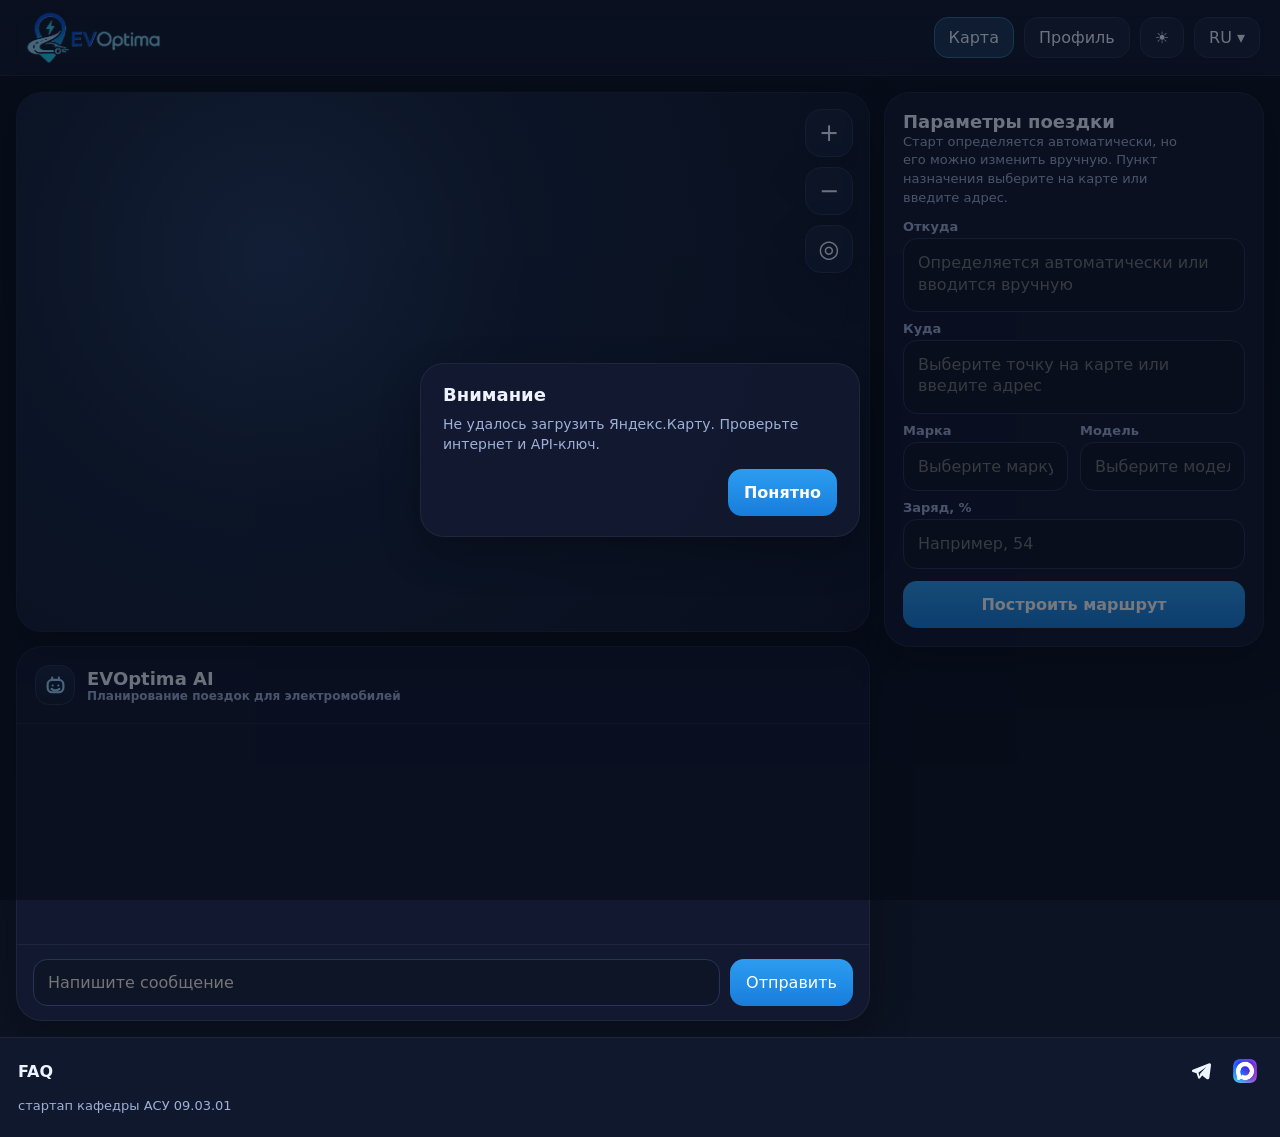
<file: frontend/index.html>
<!DOCTYPE html>
<html lang="ru">
<head>
  <meta charset="UTF-8" />
  <meta name="viewport" content="width=device-width, initial-scale=1.0" />
  <meta http-equiv="Cache-Control" content="no-cache, no-store, must-revalidate" />
  <meta http-equiv="Pragma" content="no-cache" />
  <meta http-equiv="Expires" content="0" />
  <link rel="icon" href="favicon.ico?v=EVOPTIMA-V22-2026-04-30" sizes="any" />
  <title>EVOptima</title>
  <link rel="stylesheet" href="styles.css?v=EVOPTIMA-V22-2026-04-30" />
</head>
<body>
<div class="app">
  <header>
    <div class="brand" aria-label="EVOptima">
      <img class="brand-logo" src="logotip.png" alt="EVOptima" />
    </div>
    <div class="top-actions">
      <button class="nav-btn" id="navMapBtn">Карта</button>
      <button class="nav-btn" id="navProfileBtn">Профиль</button>
      <button class="theme-btn" id="themeBtn" aria-label="Тема">☀️</button>
      <div class="lang-wrap">
        <button class="lang-btn" id="langBtn">RU ▾</button>
        <div class="lang-menu" id="langMenu">
          <button class="menu-item" type="button" data-lang="RU">Русский</button>
          <button class="menu-item" type="button" data-lang="EN">English</button>
          <button class="menu-item" type="button" data-lang="DE">Deutsch</button>
        </div>
      </div>
    </div>
  </header>

  <main>
    <section class="view" id="mapView">
      <div class="route-layout">
        <section class="shell map-shell">
          <div id="map"></div>
          <div class="map-ui">
            <button class="map-control" id="zoomInBtn" type="button">+</button>
            <button class="map-control" id="zoomOutBtn" type="button">−</button>
            <button class="map-control" id="geoBtn" type="button" title="Геопозиция">◎</button>
          </div>
        </section>

        <section class="shell chat-bottom">
          <div class="chat-header">
            <div class="bot-icon" aria-hidden="true">
              <svg viewBox="0 0 24 24" fill="none" stroke="#9ed8ff" stroke-width="1.9" stroke-linecap="round" stroke-linejoin="round">
                <rect x="5" y="7" width="14" height="11" rx="4"></rect>
                <path d="M9 7V5m6 2V5M9.5 12h.01M14.5 12h.01M8.5 15c1 .9 2.2 1.3 3.5 1.3s2.5-.4 3.5-1.3"></path>
              </svg>
            </div>
            <div>
              <div class="chat-title" id="chatTitle">EVOptima AI</div>
              <div class="brand-subtitle" id="chatSubtitle">Планирование поездок для электромобилей</div>
            </div>
          </div>
          <div class="messages" id="messages"></div>
          <div class="input-bar">
            <div class="input-wrap">
              <input id="chatInput" type="text" placeholder="Напишите сообщение" />
              <button class="send-btn" id="sendBtn" type="button">Отправить</button>
            </div>
          </div>
        </section>

        <aside class="shell route-panel">
          <div>
            <div class="route-title" id="routeTitle">Параметры поездки</div>
            <div class="route-sub" id="routeSub">Адрес отправления можно подставить автоматически или ввести вручную. Для адреса назначения можно кликнуть по карте или ввести его самостоятельно.</div>
          </div>

          <div class="field-list">
            <div class="field">
              <label for="fromInput" id="fromLabel">Откуда</label>
              <textarea id="fromInput" rows="2" placeholder="Определяется автоматически или вводится вручную"></textarea>
            </div>
            <div class="field">
              <label for="toInput" id="toLabel">Куда</label>
              <textarea id="toInput" rows="2" placeholder="Выберите точку на карте или введите адрес"></textarea>
            </div>
            <div class="field-row">
              <div class="field dropdown-wrap">
                <label id="makeLabel">Марка</label>
                <input id="makeInput" type="text" autocomplete="off" placeholder="Выберите марку" />
                <div class="dropdown-panel" id="makeDropdown">
                  <div class="dropdown-search"><input id="makeSearch" type="text" placeholder="Поиск..." /></div>
                  <div class="dropdown-items" id="makeItems"></div>
                </div>
              </div>
              <div class="field dropdown-wrap">
                <label id="modelLabel">Модель</label>
                <input id="modelInput" type="text" autocomplete="off" placeholder="Выберите модель" />
                <div class="dropdown-panel" id="modelDropdown">
                  <div class="dropdown-search"><input id="modelSearch" type="text" placeholder="Поиск..." /></div>
                  <div class="dropdown-items" id="modelItems"></div>
                </div>
              </div>
            </div>
            <div class="field">
              <label for="batteryInput" id="batteryLabel">Заряд, %</label>
              <input id="batteryInput" type="number" min="0" max="100" placeholder="Например, 54" />
            </div>
          </div>

          <button class="primary-btn" id="routeBtn" type="button">Построить маршрут</button>
          <div class="route-plan hidden" id="routePlanResult" aria-live="polite"></div>
        </aside>
      </div>

      <section class="shell chat-bottom">
        <div class="chat-header">
          <div class="bot-icon" aria-hidden="true">
            <svg viewBox="0 0 24 24" fill="none" stroke="#9ed8ff" stroke-width="1.9" stroke-linecap="round" stroke-linejoin="round">
              <rect x="5" y="7" width="14" height="11" rx="4"></rect>
              <path d="M9 7V5m6 2V5M9.5 12h.01M14.5 12h.01M8.5 15c1 .9 2.2 1.3 3.5 1.3s2.5-.4 3.5-1.3"></path>
            </svg>
          </div>
          <div>
            <div class="chat-title" id="chatTitle">EVOptima AI</div>
            <div class="brand-subtitle" id="chatSubtitle">Планирование поездок для электромобилей</div>
          </div>
        </div>
        <div class="messages" id="messages"></div>
        <div class="input-bar">
          <div class="input-wrap">
            <input id="chatInput" type="text" placeholder="Напишите сообщение" />
            <button class="send-btn" id="sendBtn" type="button">Отправить</button>
          </div>
        </div>
      </section>
    </section>

    <section class="view" id="profileView">
      <div class="shell profile-shell">
        <div class="profile-top">
          <div class="card">
            <div class="profile-hero">
              <div class="avatar-wrap" id="avatarWrap" style="display:none">
                <div class="profile-avatar" id="profileAvatar">EV</div>
                <button class="mini-btn" id="editPhotoBtn" type="button">Изменить фото</button>
                <input type="file" id="photoInput" accept="image/*" class="hidden" />
              </div>
              <div class="profile-user-meta">
                <div id="loggedOutBox">
                  <div class="nick" id="profileTitle">Профиль</div>
                  <div class="mail" id="profileIntro"></div>
                  <button class="login-btn" id="loginBtn" type="button">Войти в аккаунт</button>
                </div>
                <div id="loggedInBox" style="display:none">
                  <div class="name-row">
                    <div class="nick" id="profileNick">EVOptima</div>
                    <button class="mini-btn icon-only" id="editNameBtn" type="button" title="Изменить имя">
                      <svg viewBox="0 0 24 24" fill="none" stroke="currentColor" stroke-width="2"><path d="M12 20h9"/><path d="M16.5 3.5a2.1 2.1 0 0 1 3 3L7 19l-4 1 1-4 12.5-12.5Z"/></svg>
                    </button>
                  </div>
                  <div class="mail" id="profileMail"></div>
                  <div class="name-edit" id="nameEditRow">
                    <input id="nameInput" type="text" placeholder="Новое имя" />
                    <button class="mini-btn" id="saveNameBtn" type="button">Сохранить</button>
                  </div>
                  <button class="login-btn" id="logoutBtn" type="button">Выйти из аккаунта</button>
                </div>
              </div>
            </div>
          </div>

          <div class="card">
            <h3 id="statsTitle">Статистика пользователей</h3>
            <div class="stats-list">
              <div class="stat-row"><span id="statsUsersLabel">Активных пользователей за месяц</span><strong>1 248</strong></div>
              <div class="stat-row"><span id="statsTripsLabel">Среднее число поездок в неделю</span><strong>5,6</strong></div>
              <div class="stat-row"><span id="statsMapLabel">Планирование через карту</span><strong>78%</strong></div>
              <div class="stat-row"><span id="statsBatteryLabel">Средняя экономия заряда на маршруте</span><strong>12%</strong></div>
            </div>
          </div>
        </div>

        <div class="profile-grid">
          <div class="card">
            <h3 id="subscriptionTitleCard">Подписка</h3>
            <div class="meta" id="subscriptionMeta">У вас есть 5 пробных запросов</div>
            <div style="margin-top:12px"><button class="primary-btn" id="buySubscriptionBtn" type="button">Купить подписку</button></div>
          </div>
          <div class="card">
            <h3 id="historyTitle">История поездок</h3>
            <div class="history-box" id="tripHistoryBox"><div class="empty" id="tripHistory">История поездок пуста.</div></div>
          </div>
        </div>
      </div>
    </section>
  </main>

  <footer>
    <div class="faq-line">
      <button class="faq-toggle" id="faqToggle" type="button">FAQ</button>
      <div class="social-links">
        <a class="social-link" href="https://t.me/+u80NjDQpId01M2Uy" target="_blank" rel="noreferrer" aria-label="Telegram" title="Telegram">
          <svg viewBox="0 0 24 24" fill="currentColor" aria-hidden="true"><path d="M21.4 4.6a1.7 1.7 0 0 0-1.8-.2L3.7 10.8a1.1 1.1 0 0 0 .1 2.1l3.8 1.3 1.5 4.7a1.1 1.1 0 0 0 1.9.4l2.2-2.7 4.4 3.3a1.7 1.7 0 0 0 2.7-1L22 6.2a1.7 1.7 0 0 0-.6-1.6ZM9.4 13.7l7.8-5.6-6.1 6.6-.2 2.8-1.5-3.8Z"/></svg>
        </a>
        <a class="social-link" href="https://max.ru/join/ZWUdfXsSpWMmJ76GHrnJQzvInmeAFR_0VvvKdfZyq0c" target="_blank" rel="noreferrer" aria-label="Max" title="Max"><img src="max-logo.jpeg" alt="Max" /></a>
      </div>
    </div>
    <div class="faq-panel" id="faqPanel"></div>
    <div class="footer-note" id="footerNote">стартап кафедры АСУ 09.03.01</div>
  </footer>
</div>

<div class="modal-overlay" id="subscriptionOverlay" aria-hidden="true">
  <div class="auth-card modal">
    <div class="route-title" id="modalSubscriptionTitle" style="margin-bottom:8px">Подписка EVOptima</div>
    <div class="route-sub" id="modalSubscriptionText" style="margin-bottom:14px">Подписка снимает лимит пробных запросов, открывает расширенные рекомендации по поездке, помогает находить зарядки и удобнее хранить историю маршрутов.</div>
    <div class="card" style="padding:14px;margin-bottom:14px">
      <div class="route-title" id="modalSubscriptionPrice" style="font-size:16px;margin-bottom:6px">499 ₽ / месяц</div>
      <div class="route-sub" id="modalSubscriptionHint">В прототипе оплата имитируется. После подтверждения подписка активируется сразу.</div>
    </div>
    <div style="display:flex;gap:10px;justify-content:flex-end;flex-wrap:wrap">
      <button class="ghost-btn" id="subscriptionLaterBtn" type="button">Позже</button>
      <button class="primary-btn" id="subscriptionPayBtn" type="button">Перейти к оплате</button>
    </div>
  </div>
</div>

<div class="modal-overlay" id="alertOverlay" aria-hidden="true">
  <div class="auth-card modal">
    <div class="route-title" id="alertTitle" style="margin-bottom:8px">Внимание</div>
    <div class="route-sub" id="alertText" style="margin-bottom:14px">Заполните обязательные поля.</div>
    <div style="display:flex;gap:10px;justify-content:flex-end;flex-wrap:wrap">
      <button class="primary-btn" id="alertOkBtn" type="button">Понятно</button>
    </div>
  </div>
</div>

<script src="script.js?v=EVOPTIMA-V22-2026-04-30"></script>
</body>
</html>
</file>
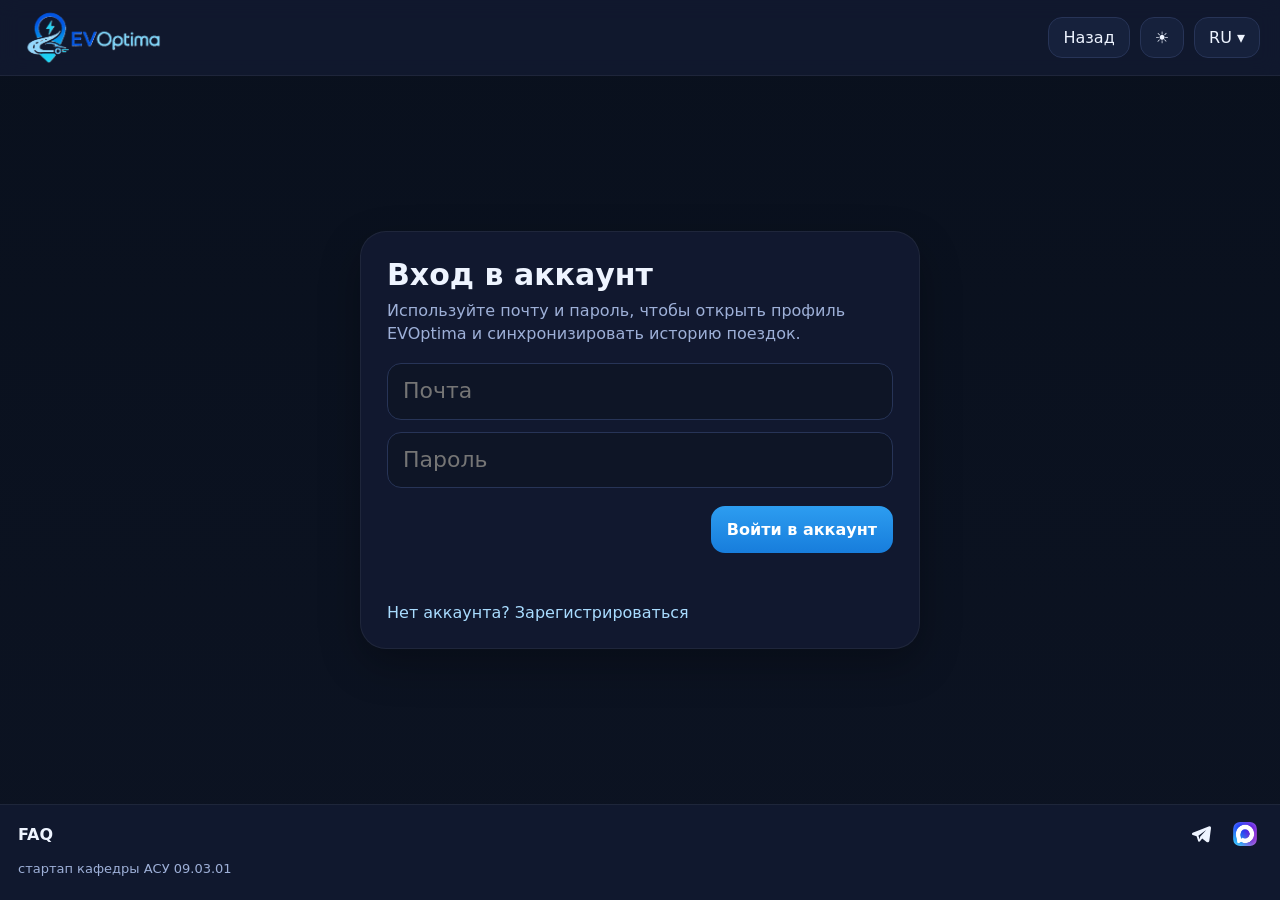
<file: frontend/login.html>
<!DOCTYPE html>
<html lang="ru">
<head>
  <meta charset="UTF-8" />
  <meta name="viewport" content="width=device-width, initial-scale=1.0" />
  <meta http-equiv="Cache-Control" content="no-cache, no-store, must-revalidate" />
  <meta http-equiv="Pragma" content="no-cache" />
  <meta http-equiv="Expires" content="0" />
  <link rel="icon" href="favicon.ico?v=EVOPTIMA-V22-2026-04-30" sizes="any" />
  <title>EVOptima — Вход</title>
  <link rel="stylesheet" href="styles.css?v=EVOPTIMA-V22-2026-04-30" />
</head>
<body data-page="login">
<div class="app">
  <header>
    <div class="brand" aria-label="EVOptima">
      <img class="brand-logo" src="logotip.png" alt="EVOptima" />
    </div>
    <div class="top-actions">
      <a class="back-btn" id="backBtn" href="index.html#profile">Назад</a>
      <button class="theme-btn" id="themeBtn" type="button">☀️</button>
      <div class="lang-wrap">
        <button class="lang-btn" id="langBtn">RU ▾</button>
        <div class="lang-menu" id="langMenu">
          <button class="menu-item" type="button" data-lang="RU">Русский</button>
          <button class="menu-item" type="button" data-lang="EN">English</button>
          <button class="menu-item" type="button" data-lang="DE">Deutsch</button>
        </div>
      </div>
    </div>
  </header>
  <main class="auth-page-wrap">
    <section class="auth-page">
      <div class="auth-card">
        <h1 class="auth-title" id="authTitle">Вход в аккаунт</h1>
        <p class="auth-sub" id="authSub">Используйте почту и пароль, чтобы открыть профиль EVOptima и синхронизировать историю поездок.</p>
        <form id="authForm" autocomplete="off">
          <div class="auth-fields">
            <input id="authEmail" name="email" type="email" autocomplete="off" spellcheck="false" placeholder="Почта" required />
            <input id="authPassword" name="password" type="password" autocomplete="current-password" placeholder="Пароль" required />
          </div>
          <div class="auth-actions">
            <button class="primary-btn" id="authSubmitBtn" type="submit">Войти</button>
          </div>
        </form>
        <div class="auth-error" id="authError"></div>
        <div class="auth-links">
          <a id="authSwitchLink" href="register.html">Нет аккаунта? Зарегистрироваться</a>
        </div>
      </div>
    </section>
  </main>
  <footer>
    <div class="faq-line">
      <button class="faq-toggle" id="faqToggle" type="button">FAQ</button>
      <div class="social-links">
        <a class="social-link" href="https://t.me/+u80NjDQpId01M2Uy" target="_blank" rel="noreferrer" aria-label="Telegram" title="Telegram">
          <svg viewBox="0 0 24 24" fill="currentColor" aria-hidden="true"><path d="M21.4 4.6a1.7 1.7 0 0 0-1.8-.2L3.7 10.8a1.1 1.1 0 0 0 .1 2.1l3.8 1.3 1.5 4.7a1.1 1.1 0 0 0 1.9.4l2.2-2.7 4.4 3.3a1.7 1.7 0 0 0 2.7-1L22 6.2a1.7 1.7 0 0 0-.6-1.6ZM9.4 13.7l7.8-5.6-6.1 6.6-.2 2.8-1.5-3.8Z"/></svg>
        </a>
        <a class="social-link" href="https://max.ru/join/ZWUdfXsSpWMmJ76GHrnJQzvInmeAFR_0VvvKdfZyq0c" target="_blank" rel="noreferrer" aria-label="Max" title="Max"><img src="max-logo.jpeg" alt="Max" /></a>
      </div>
    </div>
    <div class="faq-panel" id="faqPanel"></div>
    <div class="footer-note">стартап кафедры АСУ 09.03.01</div>
  </footer>
</div>
<script src="script.js?v=EVOPTIMA-V22-2026-04-30"></script>
</body>
</html>
</file>
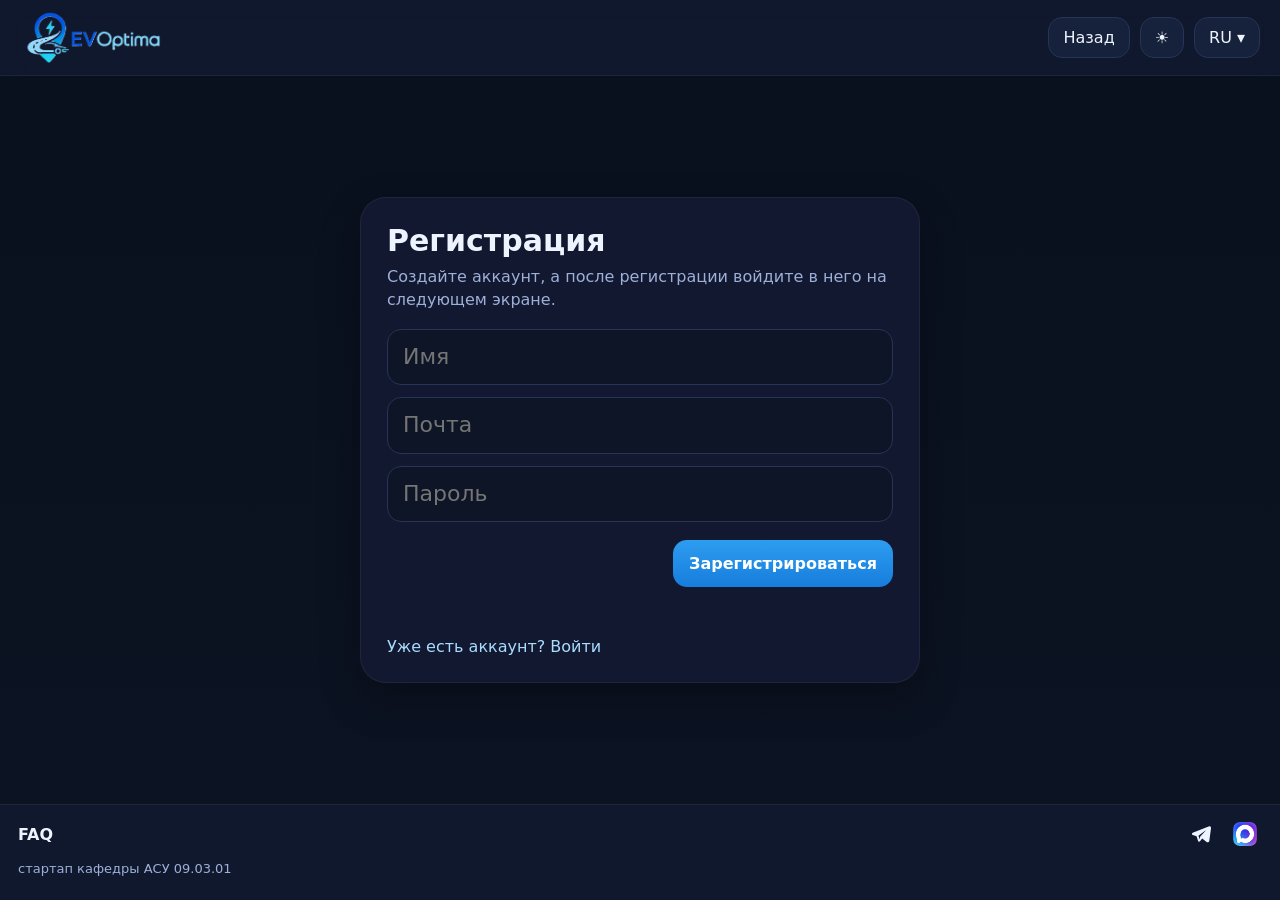
<file: frontend/register.html>
<!DOCTYPE html>
<html lang="ru">
<head>
  <meta charset="UTF-8" />
  <meta name="viewport" content="width=device-width, initial-scale=1.0" />
  <meta http-equiv="Cache-Control" content="no-cache, no-store, must-revalidate" />
  <meta http-equiv="Pragma" content="no-cache" />
  <meta http-equiv="Expires" content="0" />
  <link rel="icon" href="favicon.ico?v=EVOPTIMA-V22-2026-04-30" sizes="any" />
  <title>EVOptima — Регистрация</title>
  <link rel="stylesheet" href="styles.css?v=EVOPTIMA-V22-2026-04-30" />
</head>
<body data-page="register">
<div class="app">
  <header>
    <div class="brand" aria-label="EVOptima">
      <img class="brand-logo" src="logotip.png" alt="EVOptima" />
    </div>
    <div class="top-actions">
      <a class="back-btn" id="backBtn" href="index.html#profile">Назад</a>
      <button class="theme-btn" id="themeBtn" type="button">☀️</button>
      <div class="lang-wrap">
        <button class="lang-btn" id="langBtn">RU ▾</button>
        <div class="lang-menu" id="langMenu">
          <button class="menu-item" type="button" data-lang="RU">Русский</button>
          <button class="menu-item" type="button" data-lang="EN">English</button>
          <button class="menu-item" type="button" data-lang="DE">Deutsch</button>
        </div>
      </div>
    </div>
  </header>
  <main class="auth-page-wrap">
    <section class="auth-page">
      <div class="auth-card">
        <h1 class="auth-title" id="authTitle">Регистрация</h1>
        <p class="auth-sub" id="authSub">Создайте аккаунт, а после регистрации войдите в него на следующем экране.</p>
        <form id="authForm" autocomplete="off">
          <div class="auth-fields">
            <input id="authNickname" name="nickname" type="text" autocomplete="off" spellcheck="false" minlength="2" placeholder="Имя" required />
            <input id="authEmail" name="email" type="email" autocomplete="off" spellcheck="false" placeholder="Почта" required />
            <input id="authPassword" name="password" type="password" autocomplete="new-password" minlength="6" placeholder="Пароль" required />
          </div>
          <div class="auth-actions">
            <button class="primary-btn" id="authSubmitBtn" type="submit">Зарегистрироваться</button>
          </div>
        </form>
        <div class="auth-error" id="authError"></div>
        <div class="auth-links">
          <a id="authSwitchLink" href="login.html">Уже есть аккаунт? Войти</a>
        </div>
      </div>
    </section>
  </main>
  <footer>
    <div class="faq-line">
      <button class="faq-toggle" id="faqToggle" type="button">FAQ</button>
      <div class="social-links">
        <a class="social-link" href="https://t.me/+u80NjDQpId01M2Uy" target="_blank" rel="noreferrer" aria-label="Telegram" title="Telegram">
          <svg viewBox="0 0 24 24" fill="currentColor" aria-hidden="true"><path d="M21.4 4.6a1.7 1.7 0 0 0-1.8-.2L3.7 10.8a1.1 1.1 0 0 0 .1 2.1l3.8 1.3 1.5 4.7a1.1 1.1 0 0 0 1.9.4l2.2-2.7 4.4 3.3a1.7 1.7 0 0 0 2.7-1L22 6.2a1.7 1.7 0 0 0-.6-1.6ZM9.4 13.7l7.8-5.6-6.1 6.6-.2 2.8-1.5-3.8Z"/></svg>
        </a>
        <a class="social-link" href="https://max.ru/join/ZWUdfXsSpWMmJ76GHrnJQzvInmeAFR_0VvvKdfZyq0c" target="_blank" rel="noreferrer" aria-label="Max" title="Max"><img src="max-logo.jpeg" alt="Max" /></a>
      </div>
    </div>
    <div class="faq-panel" id="faqPanel"></div>
    <div class="footer-note">стартап кафедры АСУ 09.03.01</div>
  </footer>
</div>
<script src="script.js?v=EVOPTIMA-V22-2026-04-30"></script>
</body>
</html>
</file>
<file: frontend/styles.css>
:root{
  --bg:#0b1020;
  --bg-grad-1:#09101d;
  --bg-grad-2:#0c1322;
  --panel:#121a30;
  --panel-2:#18233f;
  --panel-3:#0e1527;
  --line:#273457;
  --muted:#9eb0d8;
  --text:#eef4ff;
  --accent:#3fb6ff;
  --shadow:0 16px 40px rgba(0,0,0,.28);
  --radius:22px;
  --header-h:76px;
}
body.light{
  --bg:#edf3fb;
  --bg-grad-1:#f8fbff;
  --bg-grad-2:#e8eff8;
  --panel:#ffffff;
  --panel-2:#f2f6fb;
  --panel-3:#e7eef8;
  --line:#c4d1e0;
  --muted:#5f6f87;
  --text:#132238;
  --accent:#177ddc;
  --shadow:0 14px 28px rgba(31,52,84,.12);
}
*{box-sizing:border-box}
html,body{min-height:100%;margin:0;font-family:Inter,system-ui,-apple-system,Segoe UI,Roboto,Arial,sans-serif;background:linear-gradient(180deg,var(--bg-grad-1) 0%,var(--bg-grad-2) 100%);color:var(--text)}
body{overflow:auto}
button,input,textarea{font:inherit}
a{text-decoration:none;color:inherit}
img{max-width:100%}
.app{min-height:100vh;display:grid;grid-template-rows:var(--header-h) auto auto}
header{position:sticky;top:0;z-index:100;height:var(--header-h);display:flex;align-items:center;justify-content:space-between;padding:0 20px;border-bottom:1px solid rgba(255,255,255,.06);backdrop-filter:blur(10px);background:color-mix(in srgb,var(--panel) 88%, transparent);overflow:visible}
.brand{height:100%;display:flex;align-items:flex-start;min-width:0}
.brand-logo{display:block;width:auto;height:145px;max-width:42vw;object-fit:contain;transform:translateY(-33px)}
.brand-subtitle{font-size:12px;font-weight:600;color:var(--muted)}
.top-actions{display:flex;gap:10px;align-items:center;flex-wrap:wrap}
.nav-btn,.lang-btn,.menu-item,.theme-btn,.ghost-btn,.login-btn,.mini-btn,.send-btn,.primary-btn,.map-control,.back-btn{
  border:1px solid var(--line);
  background:color-mix(in srgb, var(--panel-2) 86%, transparent);
  color:var(--text);
  padding:10px 14px;
  border-radius:14px;
  cursor:pointer;
  transition:.18s ease;
}
.nav-btn.active{background:color-mix(in srgb, var(--accent) 18%, var(--panel));border-color:color-mix(in srgb, var(--accent) 45%, var(--line))}
.nav-btn:hover,.lang-btn:hover,.menu-item:hover,.theme-btn:hover,.ghost-btn:hover,.mini-btn:hover,.primary-btn:hover,.back-btn:hover,.map-control:hover{background:color-mix(in srgb, var(--panel-3) 85%, white 15%)}
.lang-wrap{position:relative;z-index:400}
.lang-menu{position:absolute;top:52px;right:0;width:172px;background:var(--panel);border:1px solid var(--line);border-radius:16px;padding:8px;display:none;box-shadow:0 20px 40px rgba(0,0,0,.22);z-index:9999}
.lang-menu.open{display:block}
.menu-item{width:100%;text-align:left}
main{padding:16px;min-height:calc(100vh - var(--header-h) - 92px);width:min(100%,1800px);margin:0 auto}
.view{display:none}
.view.active{display:block}
.shell,.card,.auth-card{background:color-mix(in srgb, var(--panel) 96%, transparent);border:1px solid rgba(255,255,255,.06);border-radius:26px;box-shadow:var(--shadow);overflow:hidden;min-height:0}
body.light .shell,body.light .card,body.light .auth-card{border-color:rgba(19,34,56,.10)}
.route-layout{display:grid;grid-template-columns:minmax(0,1fr) minmax(340px,380px);grid-template-rows:auto auto;gap:14px;align-items:start}
.map-shell{position:relative;height:540px;min-height:540px;overflow:hidden}
#map{display:block;width:100%;height:100%;min-height:540px;background:radial-gradient(circle at 30% 30%,#24395f 0%,#16233d 36%,#0f172b 100%)}
.map-ui{position:absolute;right:16px;top:16px;display:flex;flex-direction:column;gap:10px;z-index:5}
.map-control{width:48px;height:48px;padding:0;border-radius:16px;font-size:24px;display:grid;place-items:center;box-shadow:var(--shadow)}
.route-panel{grid-column:2;grid-row:1 / span 2;padding:18px;display:grid;gap:12px;align-content:start;min-height:540px;overflow:visible;position:relative;z-index:20}
.route-title{font-size:18px;font-weight:800;line-height:1.2}
.route-sub{font-size:13px;color:var(--muted);line-height:1.45;max-width:36ch}
.field-list{display:grid;gap:10px}
.field{display:grid;gap:3px}
.field label{font-size:13px;font-weight:700;color:var(--muted);line-height:1.15}
.field input,.field textarea{width:100%;background:color-mix(in srgb, var(--panel) 80%, black 20%);border:1px solid var(--line);color:var(--text);padding:13px 14px;border-radius:14px;outline:none;line-height:1.35}
.field textarea{resize:none;min-height:74px;overflow:auto}
.field-row{display:grid;grid-template-columns:1fr 1fr;gap:12px;overflow:visible}
.dropdown-wrap{position:relative}
.dropdown-panel{display:none;position:absolute;top:100%;left:0;right:0;margin-top:6px;background:var(--panel);border:1px solid var(--line);border-radius:16px;box-shadow:var(--shadow);max-height:220px;overflow:auto;z-index:60}
.dropdown-panel.open{display:block}
.dropdown-search{padding:10px 12px;border-bottom:1px solid var(--line)}
.dropdown-search input{width:100%;background:var(--panel-2);border:1px solid var(--line);color:var(--text);padding:10px 12px;border-radius:12px;outline:none}
.dropdown-items{display:grid}
.dropdown-item{padding:12px 14px;cursor:pointer;border:none;background:none;color:var(--text);text-align:left}
.dropdown-item:hover{background:var(--panel-2)}
.dropdown-empty{padding:12px 14px;color:var(--muted)}
.primary-btn{border:none;background:linear-gradient(180deg,#2d9df0,#177ddc);color:white;padding:14px 16px;font-weight:800}
.route-plan{display:grid;gap:12px;margin-top:2px;padding:14px;border:1px solid var(--line);border-radius:18px;background:color-mix(in srgb, var(--panel-2) 76%, transparent)}
.route-plan-head{display:grid;gap:8px}
.route-plan-title{font-size:15px;font-weight:800;line-height:1.25}
.route-plan-summary{font-size:13px;color:var(--muted);line-height:1.42}
.route-metrics{display:grid;grid-template-columns:repeat(2,minmax(0,1fr));gap:8px}
.route-metric{padding:10px;border-radius:14px;background:color-mix(in srgb, var(--panel) 82%, black 8%);border:1px solid color-mix(in srgb, var(--line) 82%, transparent)}
.route-metric span{display:block;font-size:11px;color:var(--muted);font-weight:700;line-height:1.15}
.route-metric strong{display:block;margin-top:4px;font-size:15px;line-height:1.2}
.route-stop-list{display:grid;gap:8px}
.route-stop{display:grid;gap:6px;padding:11px;border-radius:14px;background:color-mix(in srgb, var(--panel) 88%, transparent);border:1px solid color-mix(in srgb, var(--line) 85%, transparent)}
.route-stop-top{display:flex;justify-content:space-between;gap:10px;align-items:flex-start}
.route-stop-name{font-size:13px;font-weight:800;line-height:1.25}
.route-stop-chip{font-size:11px;font-weight:800;color:white;background:#177ddc;border-radius:999px;padding:4px 8px;white-space:nowrap}
.route-stop-meta,.route-warning{font-size:12px;color:var(--muted);line-height:1.35}
.route-warning{padding:9px 10px;border-radius:12px;background:color-mix(in srgb, #ffc857 14%, var(--panel));border:1px solid color-mix(in srgb, #ffc857 40%, var(--line))}
.route-layout > .chat-bottom{grid-column:1;grid-row:2;margin-top:0}
#mapView > .chat-bottom{display:none}
.chat-bottom{margin-top:14px;padding:0;display:grid;grid-template-rows:auto 220px auto;min-height:0}
.route-layout > .chat-bottom{margin-top:0}
.chat-header{display:flex;align-items:center;gap:12px;padding:18px;border-bottom:1px solid rgba(255,255,255,.06)}
.bot-icon{width:40px;height:40px;border-radius:14px;background:linear-gradient(180deg,#1b2948,#111b31);display:grid;place-items:center;border:1px solid var(--line);flex:0 0 auto}
.bot-icon svg{width:27px;height:27px}
.chat-title{font-size:18px;font-weight:700}
.messages{padding:18px;overflow:auto;display:flex;flex-direction:column;gap:14px;min-height:0;height:100%}
.bubble{max-width:min(920px,88%);padding:12px 14px;border-radius:18px;line-height:1.42;white-space:pre-wrap;word-break:break-word}
.bubble.bot{align-self:flex-start;background:color-mix(in srgb, var(--panel-2) 88%, transparent);border:1px solid var(--line)}
.bubble.user{align-self:flex-end;background:var(--accent);border:1px solid rgba(255,255,255,.14);color:white}
.input-bar{padding:14px 16px;border-top:1px solid rgba(255,255,255,.06)}
.input-wrap{display:flex;gap:10px}
.input-wrap input{flex:1;min-width:0;background:color-mix(in srgb, var(--panel) 80%, black 20%);border:1px solid var(--line);color:var(--text);padding:13px 14px;border-radius:14px;outline:none}
.send-btn{border:none;background:linear-gradient(180deg,#2d9df0,#177ddc);color:white;padding:0 16px}
.profile-shell{padding:22px;overflow:auto}
.profile-top{display:grid;grid-template-columns:minmax(0,1.25fr) minmax(280px,.75fr);gap:16px;margin-bottom:16px}
.profile-grid{display:grid;gap:16px;grid-template-columns:repeat(2,minmax(0,1fr));margin-top:16px}
.profile-hero{display:flex;align-items:flex-start;gap:16px}
.avatar-wrap{display:flex;flex-direction:column;align-items:center;gap:10px}
.profile-avatar{width:76px;height:76px;border-radius:24px;background:linear-gradient(180deg,#1d2a49,#101a30);display:grid;place-items:center;border:1px solid var(--line);font-weight:800;font-size:24px;color:var(--text);overflow:hidden;position:relative}
body.light .profile-avatar{background:linear-gradient(180deg,#dce8f6,#eef3f9)}
.profile-avatar img{width:100%;height:100%;object-fit:cover;display:block}
.profile-user-meta{display:flex;flex-direction:column;gap:6px}
.nick{font-size:22px;font-weight:800}
.mail{color:var(--muted);font-weight:600}
.login-btn{margin-top:10px;border:none;background:linear-gradient(180deg,#2d9df0,#177ddc);color:white;padding:11px 16px;font-weight:700;width:max-content}
.stats-list{display:grid;gap:12px}
.stat-row{display:flex;justify-content:space-between;gap:12px;padding:12px 14px;border-radius:16px;background:var(--panel-2);border:1px solid var(--line)}
.card{padding:18px;background:var(--panel)}
.card h3{margin:0 0 14px;font-size:18px}
.meta{font-size:16px;color:var(--text)}
.empty{color:var(--muted)}
.name-row{display:flex;align-items:center;gap:10px;flex-wrap:wrap}
.name-edit{display:none;align-items:center;gap:8px;flex-wrap:wrap;margin-top:8px}
.name-edit input{background:var(--panel-2);border:1px solid var(--line);color:var(--text);padding:11px 12px;border-radius:12px;outline:none;min-width:220px}
.mini-btn{padding:8px 12px;font-weight:600}
.icon-only{width:36px;height:36px;padding:0;display:grid;place-items:center;border-radius:10px}
.icon-only svg{width:16px;height:16px;display:block}
footer{border-top:1px solid rgba(255,255,255,.06);display:flex;flex-direction:column;align-items:stretch;gap:10px;padding:16px 18px 24px;background:color-mix(in srgb, var(--panel) 88%, transparent);position:relative;z-index:20}
.faq-line{display:flex;align-items:center;justify-content:space-between;gap:18px;flex-wrap:wrap;min-width:0}
.social-links{margin-left:auto;display:flex;align-items:center;justify-content:flex-end;gap:10px}
.social-link{display:inline-grid;place-items:center;width:34px;height:34px;color:var(--text)}
.social-link svg,.social-link img{width:24px;height:24px;display:block}
.social-link img{border-radius:7px;object-fit:cover}
.faq-toggle{background:none;border:none;color:var(--text);padding:0;cursor:pointer;font-weight:600}
.faq-panel{display:none;position:static;background:var(--panel);border:1px solid var(--line);border-radius:20px;box-shadow:var(--shadow);padding:8px 14px}
.faq-panel.open{display:block}
.faq-item{border-bottom:1px solid color-mix(in srgb,var(--line) 72%, transparent)}
.faq-item:last-child{border-bottom:none}
.faq-question{width:100%;background:none;border:none;color:var(--text);padding:14px 0;text-align:left;font-weight:700;cursor:pointer}
.faq-answer{display:none;color:var(--muted);padding:0 0 14px;line-height:1.5}
.faq-item.open .faq-answer{display:block}
.footer-note{color:var(--muted);font-size:13px}
.auth-page-wrap{min-height:calc(100vh - var(--header-h) - 90px);display:grid;place-items:center;padding:24px 16px}
.auth-page{width:min(560px,100%)}
.auth-card{padding:26px}
.auth-title{margin:0 0 8px;font-size:30px;line-height:1.1}
.auth-sub{margin:0 0 18px;color:var(--muted);line-height:1.45}
.auth-fields{display:grid;gap:12px}
.auth-fields input{width:100%;background:color-mix(in srgb, var(--panel) 80%, black 20%);border:1px solid var(--line);color:var(--text);padding:14px 15px;border-radius:14px;outline:none;font-size:24px;line-height:1.2;font-weight:400;-webkit-text-size-adjust:100%}
.auth-actions{display:flex;gap:10px;justify-content:flex-end;flex-wrap:wrap;margin-top:18px}
.auth-links{margin-top:16px;color:var(--muted)}
.auth-links a{color:#a9dcff}
.auth-error{color:#ff8080;margin-top:12px;min-height:22px}
.modal-overlay{position:fixed;inset:0;display:none;align-items:center;justify-content:center;background:rgba(5,10,20,.55);padding:18px;z-index:500}
.modal-overlay.open{display:flex}
.modal{max-width:520px;width:min(100%,520px)}
.hidden{display:none!important}
@media (max-width: 900px){
  .route-layout{grid-template-columns:1fr}
  .route-panel,.route-layout > .chat-bottom{grid-column:auto;grid-row:auto}
  .profile-top,.profile-grid,.field-row{grid-template-columns:1fr}
  .chat-bottom{grid-template-rows:auto 260px auto}
}
@media (max-width: 720px){
  .route-panel{padding:16px}
  .route-sub{max-width:none;font-size:12px}
  .field textarea{min-height:64px}

  header{padding:0 14px}
  .top-actions{gap:8px;justify-content:flex-end}
  .brand-logo{height:125px;max-width:42vw;transform:translateY(-23px)}
  main{padding:12px}
  .map-shell,#map{min-height:380px}
  .input-wrap{flex-direction:column}
  .send-btn{height:52px}
  .chat-bottom{grid-template-rows:auto 240px auto}
}


body[data-page="login"] .app,
body[data-page="register"] .app{grid-template-rows:var(--header-h) 1fr auto;min-height:100vh}
body[data-page="login"] main,
body[data-page="register"] main{display:grid;align-items:center;padding:28px 16px 40px}
body[data-page="login"] .auth-page-wrap,
body[data-page="register"] .auth-page-wrap{min-height:auto;width:100%;padding:0;display:grid;place-items:center}
body[data-page="login"] .auth-page,
body[data-page="register"] .auth-page{width:min(560px,100%)}
body[data-page="login"] footer,
body[data-page="register"] footer{margin-top:0;padding-top:12px}
body[data-page="login"] .faq-line,
body[data-page="register"] .faq-line{justify-content:space-between;align-items:center}
body[data-page="login"] .footer-note,
body[data-page="register"] .footer-note{text-align:left}
body[data-page="login"] .lang-wrap,
body[data-page="register"] .lang-wrap{z-index:500}
body[data-page="login"] .lang-menu,
body[data-page="register"] .lang-menu{right:0;left:auto}
body[data-page="login"] .top-actions,
body[data-page="register"] .top-actions{margin-left:auto}
@media (max-width: 720px){
  body[data-page="login"] main,
  body[data-page="register"] main{padding:16px 12px 28px}
  body[data-page="login"] .auth-card,
  body[data-page="register"] .auth-card{padding:20px}
  body[data-page="login"] .auth-title,
  body[data-page="register"] .auth-title{font-size:26px}
  body[data-page="login"] .faq-line,
  body[data-page="register"] .faq-line{gap:12px}
}


/* v2 hardening */
@media (min-width: 901px){
  .route-panel{position:relative}
}
@media (max-width: 900px){
  .map-shell{height:420px;min-height:420px}
  #map{min-height:420px}
  .route-panel{min-height:auto}
}

.route-layout{overflow:visible}
.dropdown-wrap{z-index:40}
.dropdown-panel{z-index:1200}


.history-box{
  max-height: 320px;
  overflow: auto;
  padding-right: 6px;
}
.history-box::-webkit-scrollbar{
  width: 8px;
}
.history-box::-webkit-scrollbar-thumb{
  background: color-mix(in srgb, var(--accent) 35%, var(--panel-2));
  border-radius: 999px;
}
.trip-item{
  padding: 14px 0;
  border-bottom: 1px solid var(--line);
  display: grid;
  gap: 6px;
}
.trip-item:last-child{
  border-bottom:none;
}
.trip-from{
  font-weight: 800;
  font-size: 16px;
  line-height: 1.35;
}
.trip-to{
  color: var(--text);
  font-size: 15px;
  line-height: 1.45;
}
.trip-meta{
  color: var(--muted);
  font-size: 14px;
  line-height: 1.35;
}


.input-wrap input:disabled,
.send-btn:disabled{
  opacity:.65;
  cursor:not-allowed;
}
.send-btn:disabled{
  filter: grayscale(.2);
}

.auth-fields input:focus,.auth-fields input:active{font-size:24px;line-height:1.2;font-weight:400}


.auth-card.modal{
  padding: 20px 22px;
  border-radius: 24px;
}
.modal{
  max-width: 440px;
  width: min(100%, 440px);
}
.modal .route-title{
  font-size: 18px;
  line-height: 1.2;
}
.modal .route-sub{
  font-size: 14px;
  line-height: 1.45;
  max-width: none;
}


.auth-fields input{
  font-size:22px !important;
  line-height:1.2 !important;
  font-weight:400 !important;
  font-family:inherit !important;
  -webkit-text-size-adjust:100%;
  transition:background-color 9999s ease-in-out 0s;
}
.auth-fields input::placeholder{
  font-size:22px;
  line-height:1.2;
  font-weight:400;
}
.auth-fields input:focus,
.auth-fields input:active{
  font-size:22px !important;
  line-height:1.2 !important;
  font-weight:400 !important;
}
.auth-fields input:-webkit-autofill,
.auth-fields input:-webkit-autofill:hover,
.auth-fields input:-webkit-autofill:focus,
.auth-fields input:-webkit-autofill:active{
  -webkit-text-fill-color: var(--text);
  caret-color: var(--text);
  font-size:22px !important;
  line-height:1.2 !important;
  font-weight:400 !important;
  box-shadow: 0 0 0 1000px color-mix(in srgb, var(--panel) 80%, black 20%) inset !important;
  border:1px solid var(--line) !important;
}
</file>
